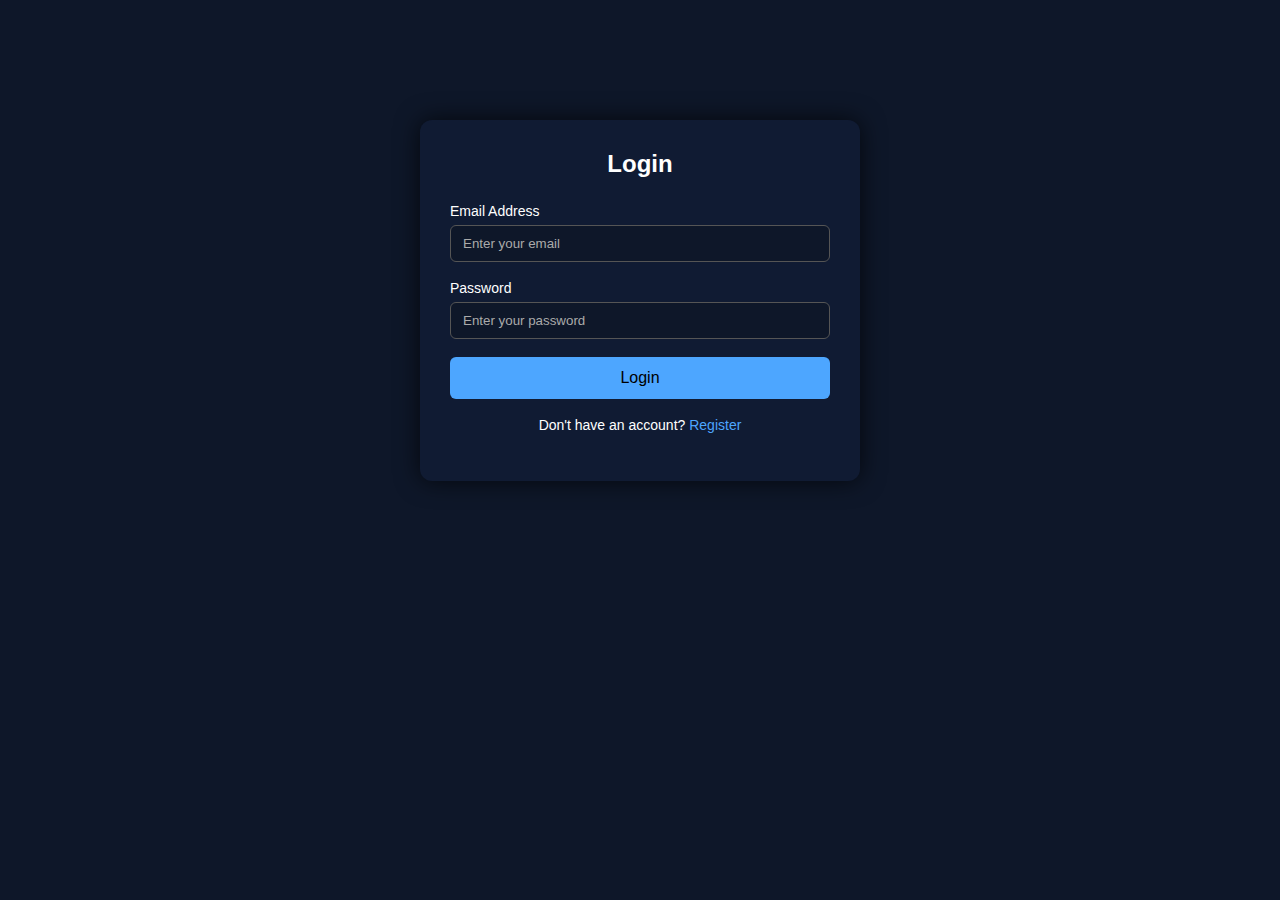
<file: login.html>
<!DOCTYPE html>
<html lang="en">
<head>
    <meta charset="UTF-8">
    <meta name="viewport" content="width=device-width, initial-scale=1.0">
    <title>login</title>
    <link rel="stylesheet" href="login.css">
</head>
<body>
    <div id="login-box">
        <h2>Login</h2>
      
        <ul>
          <li>
            <div class="field">
              Email Address
              <input type="email" placeholder="Enter your email">
            </div>
          </li>
      
          <li>
            <div class="field">
              Password
              <input type="password" placeholder="Enter your password">
            </div>
          </li>
      
          <li>
            <button id="login-btn">Login</button>
          </li>
      
          <li class="extra">
            <span>Don't have an account?</span>
            <a href="signup.html">Register</a>
          </li>
        </ul>
      </div>
      
</body>
</html>
</file>
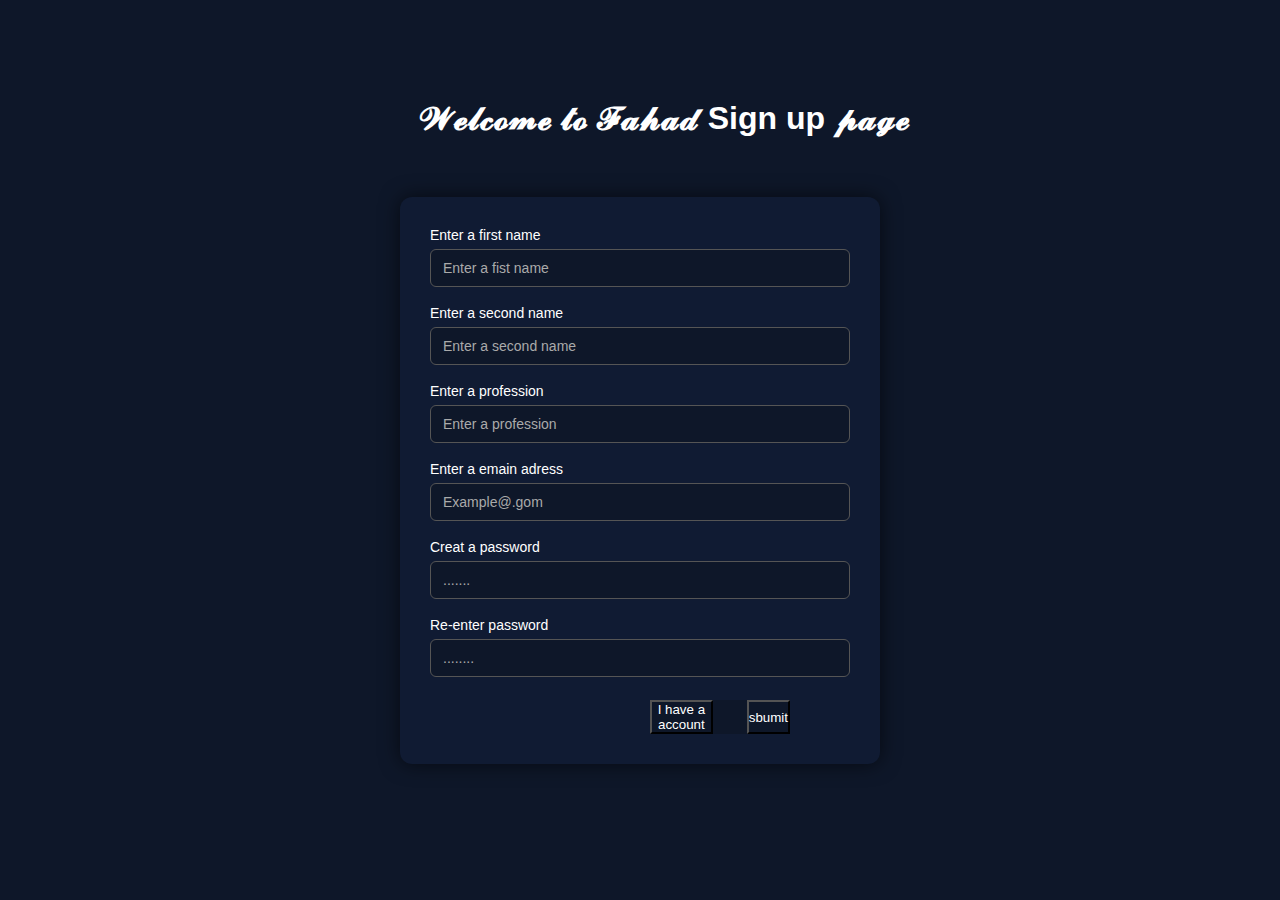
<file: signup.html>
<!DOCTYPE html>
<html lang="en">
<head>
    <meta charset="UTF-8">
    <meta name="viewport" content="width=device-width, initial-scale=1.0">

    <title>Login page</title>
    <link rel="stylesheet" href="signup.css">
</head>

<body>
    <div id="Well">
        <h1>𝓦𝓮𝓵𝓬𝓸𝓶𝓮 𝓽𝓸 𝓕𝓪𝓱𝓪𝓭 Sign up 𝓹𝓪𝓰𝓮
        </h1>
    </div>
<div id="loj">
    
    <li><div id="data">Enter a first name<input type="text"placeholder="Enter a fist name"></li>
    <li><div id="data">Enter a second name<input type="text"placeholder="Enter a second name"></li>
    <li><div id="data">Enter a profession<input type="text"placeholder="Enter a profession"></li>
    <li><div id="data">Enter a emain adress<input type="text"placeholder="Example@.gom"></li>
    <li><div id="data">Creat a password<input type="password"placeholder="......."></li>
    <li><div id="data">Re-enter password<input type="password"placeholder="........"></li>
        <div id="bty">
            <button id="a"><a href="login.html"> I have a account</a>
            </button>
            <button id="a"><a href="#">sbumit</a></button>
        </div>
    </div>
    
    </div>


</body>
</html>
</file>
<file: login.css>
*{
    margin: 0%;
    padding: 0%;
}
body{
    background-color: #0e1729;
    font-family: Arial, sans-serif;
}


#login-box{
    width: 380px;
    margin: 120px auto;
    padding: 30px;
    background-color: #101b33;
    border-radius: 12px;
    box-shadow: 0 0 25px rgba(0,0,0,0.7);
    color: white;
}


#login-box h2{
    text-align: center;
    margin-bottom: 25px;
}


#login-box ul{
    padding: 0;
}

#login-box li{
    list-style: none;
    margin-bottom: 18px;
}


.field{
    display: flex;
    flex-direction: column;
    font-size: 14px;
}

.field input{
    margin-top: 6px;
    padding: 10px 12px;
    border-radius: 6px;
    border: 1px solid #555;
    background-color: #0e1729;
    color: white;
    outline: none;
}

.field input::placeholder{
    color: #aaa;
}


.field input:focus{
    border-color: #4da6ff;
    box-shadow: 0 0 6px rgba(77,166,255,0.7);
}


#login-btn{
    width: 100%;
    padding: 12px;
    background-color: #4da6ff;
    border: none;
    border-radius: 6px;
    font-size: 16px;
    cursor: pointer;
}

#login-btn:hover{
    background-color: #3399ff;
}

/* Register text */
.extra{
    text-align: center;
    font-size: 14px;
}

.extra a{
    color: #4da6ff;
    text-decoration: none;
}

.extra a:hover{
    text-decoration: underline;
}
</file>
<file: signup.css>
*{
    padding: 0%;
    margin: 0%;

}
body{
    background-color: #0e1729;
}
#Well {
    color: white;
    margin-top: 100px;
    margin-left: 420px;
    
}

body{
    background-color: #0e1729;
    font-family: Arial, sans-serif;
}


#loj{
    width: 420px;
    margin: 60px auto;
    padding: 30px;
    background-color: #101b33;
    border-radius: 12px;
    box-shadow: 0 0 20px rgba(0,0,0,0.6);
    color: white;
}


#loj li{
    list-style: none;
    margin-bottom: 18px;
}


#data{
    display: flex;
    flex-direction: column;
    font-size: 14px;
}

#data input{
    margin-top: 6px;
    padding: 10px 12px;
    border-radius: 6px;
    border: 1px solid #555;
    background-color: #0e1729;
    color: white;
    font-size: 14px;
    outline: none;
}


#data input::placeholder{
    color: #aaa;
}


#data input:focus{
    border-color: #4da6ff;
    box-shadow: 0 0 6px rgba(77,166,255,0.6);
}

#bty{
    margin-top: 23px;
    margin-left: 220px;
    color: black;
    width: 140px;
    gap: 34px;
    display: flex;
    background-color: #0e1729;
    text-decoration: none;

}
#bty a{
    color: white;
    text-decoration: none;
    background-color: #0e1729;
}
#a{
    background-color: #0e1729;
    color: white;
}
</file>
